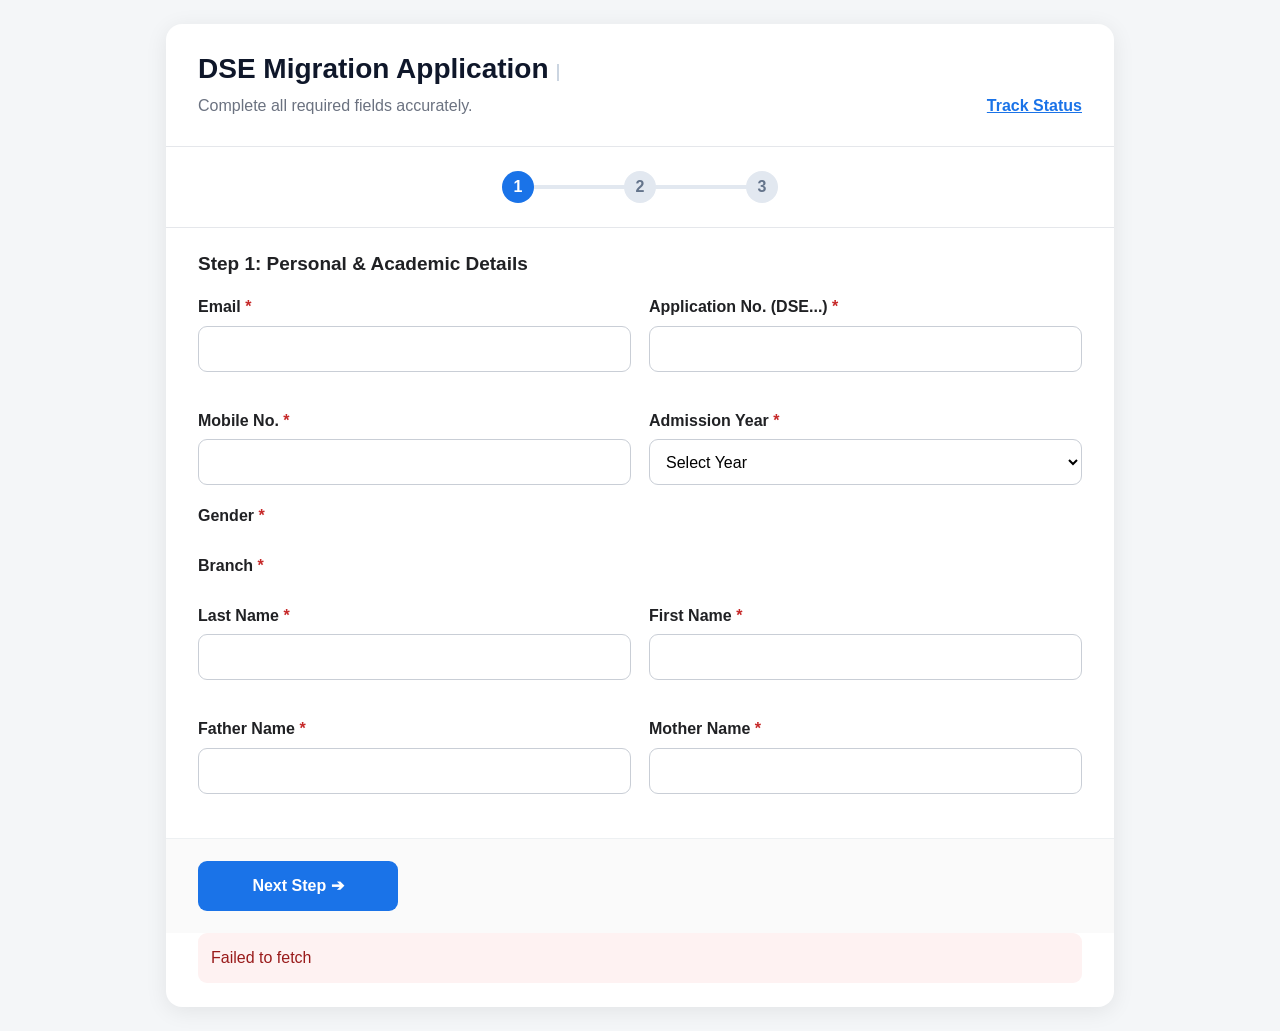
<file: index.html>
<!DOCTYPE html>
<html>
<head>
  <meta charset="UTF-8">
  <meta name="viewport" content="width=device-width, initial-scale=1.0">
  <title>DSE Migration Application</title>
  <link rel="stylesheet" href="style.css">
</head>
<body>
<div class="page">
  <div class="card">
    <div class="header">
      <h1 id="title">DSE Migration Application <span id="versionTag" style="font-size: 15px; color: #64748b; font-weight: 500; margin-left: 8px; border-left: 2px solid #cbd5e1; padding-left: 8px;"></span></h1>
      <p>Complete all required fields accurately. <a href="status.html" style="color:#1a73e8; font-weight:bold; float:right;">Track Status</a></p>
    </div>
    
    <div class="step-indicator">
      <div class="step-dot active" id="dot-1">1</div><div class="step-line"></div>
      <div class="step-dot" id="dot-2">2</div><div class="step-line"></div>
      <div class="step-dot" id="dot-3">3</div>
    </div>

    <form id="form" novalidate>
      <div class="form-step active" id="step-1">
        <section>
          <h2>Step 1: Personal & Academic Details</h2>
          <div class="grid">
            <div class="field"><label>Email <span>*</span></label><input name="email" type="email" required></div>
            <div class="field"><label>Application No. (DSE...) <span>*</span></label><input name="applicationNo" required></div>
            <div class="field"><label>Mobile No. <span>*</span></label><input name="mobile" inputmode="numeric" maxlength="10" required></div>
            <div class="field"><label>Admission Year <span>*</span></label><select name="admissionYear" id="admissionYear" required><option value="">Select Year</option></select></div>
          </div>
          <div class="field"><label>Gender <span>*</span></label><div class="options" id="genderOptions"></div><input class="otherInput hidden" id="genderOther" name="genderOther" placeholder="Enter gender" disabled></div>
          <div class="field"><label>Branch <span>*</span></label><div class="options" id="branchOptions"></div></div>
          <div class="grid">
            <div class="field"><label>Last Name <span>*</span></label><input name="lastName" required></div>
            <div class="field"><label>First Name <span>*</span></label><input name="firstName" required></div>
            <div class="field"><label>Father Name <span>*</span></label><input name="fatherName" required></div>
            <div class="field"><label>Mother Name <span>*</span></label><input name="motherName" required></div>
          </div>
        </section>
        <div class="actions step-actions"><button type="button" class="action-btn" onclick="nextStep(1)">Next Step ➔</button></div>
      </div>

      <div class="form-step hidden" id="step-2">
        <section>
          <h2>Step 2: Diploma College & Migration</h2>
          <div class="field"><label>Search and select Diploma College <span>*</span></label>
            <div class="picker"><input id="collegeSearch" autocomplete="off" placeholder="Type college code or name..."><div id="collegeResults" class="results"></div></div>
            <div id="collegeSelected" class="selected hidden"></div><input type="hidden" name="collegeCode" id="collegeCode"><input type="hidden" name="collegeName" id="collegeName">
            <button type="button" id="manualBtn" class="linkBtn">College not in list? Enter manually</button><input name="enteredCollegeName" id="enteredCollegeName" class="hidden" placeholder="Enter Diploma College Name" disabled>
          </div>
          <!-- Removed "Other" inputs for statuses -->
          <div class="field"><label>Diploma College Status <span>*</span></label><div class="options" id="collegeStatusOptions"></div></div>
          <div class="field"><label>Migration / NOC Status <span>*</span></label><div class="options" id="migrationOptions"></div></div>
          
          <div id="appliedBlock" class="conditional hidden">
            <h3>If Applied, provide details</h3>
            <div class="field"><label>Aaple Sarkar Username <span>*</span></label><div class="options" id="usernameModeOptions"></div><input name="aapleUsername" id="aapleUsername" class="hidden" disabled></div>
            <div class="field"><label>Password <span>*</span></label><input name="password" id="password" type="password" disabled></div>
          </div>
          <div id="districtBlock" class="field"><label>District <span>*</span></label><select name="district" id="district" required><option value="">Select District</option></select></div>
        </section>
        <div class="actions step-actions" style="display:flex; gap:15px;">
          <button type="button" class="cancel-btn" onclick="prevStep(2)">⬅ Previous</button>
          <button type="button" class="action-btn" onclick="nextStep(2)">Next Step ➔</button>
        </div>
      </div>

      <div class="form-step hidden" id="step-3">
        <section>
          <h2>Step 3: Documents & Submit</h2>
          <div class="field"><label>Upload Migration Document</label><input type="file" id="migrationFile" accept="application/pdf, image/jpeg, image/png"><small style="color: #6b7280; display:block; margin-top:5px;">Max size: 5MB (Optional)</small></div>
          <div class="field"><label>Remark</label><textarea name="remark" rows="5"></textarea></div>
        </section>
        <div class="actions step-actions" style="display:flex; gap:15px;">
          <button type="button" class="cancel-btn" onclick="prevStep(3)">⬅ Previous</button>
          <button type="submit" class="action-btn" id="submitBtn">Submit Application ✔</button>
        </div>
      </div>
      <div id="message" class="message hidden" style="margin: 0 32px 24px 32px;"></div>
    </form>
  </div>
</div>
<div id="loading" class="loading">Loading...</div>

<script src="api.js"></script>
<script>
let DATA = {};
const form = document.getElementById('form');
const loading = document.getElementById('loading');
const message = document.getElementById('message');

function showMessage(text, type) { message.textContent = text; message.className = 'message ' + type; message.classList.remove('hidden'); }

// Validation & Stepper logic
function validateStep(stepNum) {
  const stepDiv = document.getElementById(`step-${stepNum}`);
  if (stepNum === 2) {
    if (!document.getElementById('collegeCode').value && (!document.getElementById('enteredCollegeName').value || document.getElementById('enteredCollegeName').disabled)) {
      showMessage("Please select a College.", "error"); return false;
    } else message.classList.add('hidden');
  }
  let isValid = true;
  stepDiv.querySelectorAll('input:not(:disabled), select:not(:disabled), textarea:not(:disabled)').forEach(i => { if(i.required && !i.value) isValid = false; if(!i.checkValidity()) isValid = false; });
  const radioGroups = [...new Set([...stepDiv.querySelectorAll('input[type="radio"]:not(:disabled)')].map(r => r.name))];
  radioGroups.forEach(name => { if (!stepDiv.querySelector(`input[name="${name}"]:checked`)) isValid = false; });
  if (!isValid) { form.reportValidity(); return false; } return true;
}

function nextStep(s) { if(validateStep(s)){ document.getElementById(`step-${s}`).classList.add('hidden'); document.getElementById(`step-${s+1}`).classList.remove('hidden'); document.getElementById(`dot-${s+1}`).classList.add('active'); window.scrollTo(0,0); } }
function prevStep(s) { document.getElementById(`step-${s}`).classList.add('hidden'); document.getElementById(`step-${s-1}`).classList.remove('hidden'); document.getElementById(`dot-${s}`).classList.remove('active'); window.scrollTo(0,0); }

function makeOptions(id, name, items, otherId) {
  const box = document.getElementById(id); if(!box)return;
  box.innerHTML = items.map(x => `<label class="option"><input type="radio" name="${name}" value="${esc(x)}" required> <span>${esc(x)}</span></label>`).join('');
  if (otherId) { box.querySelectorAll('input').forEach(r => r.addEventListener('change', () => { const o = document.getElementById(otherId); if (r.value === 'Other') { o.classList.remove('hidden'); o.disabled=false; o.required=true; } else { o.classList.add('hidden'); o.disabled=true; o.required=false; o.value=''; } })); }
}

async function loadInit() {
  try {
    DATA = await callAPI('getInitialData');
    document.getElementById('title').innerHTML = `${DATA.title} <span style="font-size: 15px; color: #64748b; font-weight: 500; margin-left: 8px; border-left: 2px solid #cbd5e1; padding-left: 8px;">Version ${DATA.version}</span>`;
    document.getElementById('admissionYear').innerHTML += DATA.admissionYears.map(y => `<option value="${esc(y)}">${esc(y)}</option>`).join('');
    document.getElementById('district').innerHTML += DATA.districts.map(x => `<option value="${esc(x)}">${esc(x)}</option>`).join('');
    
    // College status & migration status options no longer pass an "otherId" to avoid creating a text input
    makeOptions('genderOptions', 'gender', ['Male', 'Female', 'Other'], 'genderOther');
    makeOptions('branchOptions', 'branch', DATA.branches);
    makeOptions('collegeStatusOptions', 'collegeStatus', ['Autonomous', 'MSBTE Affiliated', 'Other']);
    makeOptions('migrationOptions', 'migrationStatus', ['SUBMITTED', 'SUBMIT AFTER (FOR NOC) - AUTONOMOUS COLLEGES', 'APPLIED', 'Login Created', 'Other']);
    makeOptions('usernameModeOptions', 'usernameMode', ['SAME AS MOBILE NO', 'Other'], 'aapleUsername');
    
    document.getElementById('appliedBlock').querySelectorAll('input').forEach(i => i.disabled = true);
    document.querySelectorAll('input[name="migrationStatus"]').forEach(r => r.addEventListener('change', updateMigration));
    document.querySelectorAll('input[name="usernameMode"]').forEach(r => r.addEventListener('change', updateUsername));
    document.querySelector('input[name="mobile"]').addEventListener('input', updateUsername);
    
    loading.classList.add('hidden');
  } catch(e) {
    loading.classList.add('hidden'); showMessage(e.message, 'error');
  }
}

function updateMigration() {
  const v = document.querySelector('input[name="migrationStatus"]:checked')?.value || '';
  const ab = document.getElementById('appliedBlock'); const db = document.getElementById('districtBlock'); const ds = document.getElementById('district'); const pwd = document.getElementById('password');
  if (v === 'APPLIED' || v === 'Login Created') { ab.classList.remove('hidden'); ab.querySelectorAll('input').forEach(i => {if(i.id!=='aapleUsername')i.disabled=false;}); pwd.required=true; updateUsername(); } 
  else { ab.classList.add('hidden'); ab.querySelectorAll('input').forEach(i => {i.disabled=true; i.type==='radio'?i.checked=false:i.value='';}); pwd.required=false; }
  if (v === 'SUBMIT AFTER (FOR NOC) - AUTONOMOUS COLLEGES') { db.classList.add('hidden'); ds.disabled=true; ds.required=false; ds.value=''; } 
  else { db.classList.remove('hidden'); ds.disabled=false; ds.required=true; }
}

function updateUsername() {
  const m = document.querySelector('input[name="usernameMode"]:checked')?.value || ''; const inp = document.getElementById('aapleUsername');
  if (m === 'Other') { inp.classList.remove('hidden'); inp.disabled=false; inp.required=true; } 
  else { inp.classList.add('hidden'); inp.disabled=true; inp.required=false; inp.value = m==='SAME AS MOBILE NO' ? document.querySelector('input[name="mobile"]').value.trim() : ''; }
}

// Search College setup
const cs = document.getElementById('collegeSearch'); const cr = document.getElementById('collegeResults');
function renderResults(q) {
  const query = q.trim().toLowerCase(); if (!query) { cr.style.display='none'; return; }
  const found = DATA.colleges.filter(c => (c[0]+' '+c[1]).toLowerCase().includes(query)).slice(0,50);
  cr.innerHTML = found.length ? found.map(c => `<div class="result" data-code="${esc(c[0])}" data-name="${esc(c[1])}"><strong>${esc(c[0])}</strong> - ${esc(c[1])}</div>`).join('') : '<div class="result">No matching college.</div>';
  cr.style.display='block'; cr.querySelectorAll('.result[data-code]').forEach(el => el.addEventListener('click', () => selectCollege(el.dataset.code, el.dataset.name)));
}
function selectCollege(code, name) {
  document.getElementById('collegeCode').value=code; document.getElementById('collegeName').value=name;
  const mInp = document.getElementById('enteredCollegeName'); mInp.value=''; mInp.classList.add('hidden'); mInp.disabled=true; mInp.required=false;
  document.getElementById('collegeSelected').textContent = code+' - '+name; document.getElementById('collegeSelected').classList.remove('hidden');
  cs.value=''; cr.style.display='none';
}
if(cs){ cs.addEventListener('input', ()=>renderResults(cs.value)); cs.addEventListener('focus', ()=>renderResults(cs.value)); }
document.addEventListener('click', e => { if (!e.target.closest('.picker') && cr) cr.style.display='none'; });
document.getElementById('manualBtn')?.addEventListener('click', () => {
  document.getElementById('collegeCode').value=''; document.getElementById('collegeName').value=''; document.getElementById('collegeSelected').classList.add('hidden');
  const mInp = document.getElementById('enteredCollegeName'); mInp.classList.remove('hidden'); mInp.disabled=false; mInp.required=true; mInp.focus();
});

function getFileBase64(fileInputId) {
  return new Promise((resolve, reject) => {
    const fileInput = document.getElementById(fileInputId);
    if (!fileInput || !fileInput.files || fileInput.files.length === 0) return resolve(null);
    const file = fileInput.files[0];
    if (file.size > 5 * 1024 * 1024) return reject(new Error("File size must be under 5MB"));
    const reader = new FileReader();
    reader.onload = e => resolve({ name: file.name, mimeType: file.type, data: e.target.result });
    reader.onerror = e => reject(e);
    reader.readAsDataURL(file);
  });
}

form.addEventListener('submit', async e => {
  e.preventDefault();
  if(!validateStep(3)) return;
  message.classList.add('hidden'); loading.classList.remove('hidden');
  
  const fd = new FormData(form), data = {}; fd.forEach((v, k) => data[k] = String(v).trim());
  if (document.querySelector('input[name="migrationStatus"]:checked')?.value === 'SUBMIT AFTER (FOR NOC) - AUTONOMOUS COLLEGES') data.district = '';
  if (data.usernameMode === 'SAME AS MOBILE NO') data.aapleUsername = data.mobile;
  
  try {
    const fileObj = await getFileBase64('migrationFile');
    const res = await callAPI('submitApplication', { form: data, fileObj: fileObj });
    loading.classList.add('hidden');
    showMessage(res.message + ' Application No: ' + res.applicationNo, 'success');
    form.reset(); document.getElementById('collegeSelected').classList.add('hidden'); document.getElementById('appliedBlock').classList.add('hidden'); document.getElementById('districtBlock').classList.remove('hidden');
    document.getElementById('step-3').classList.add('hidden'); document.getElementById('step-1').classList.remove('hidden'); document.getElementById('dot-3').classList.remove('active'); document.getElementById('dot-2').classList.remove('active');
  } catch (error) { loading.classList.add('hidden'); showMessage(error.message, 'error'); }
});

loadInit();
</script>
</body>
</html>
</file>
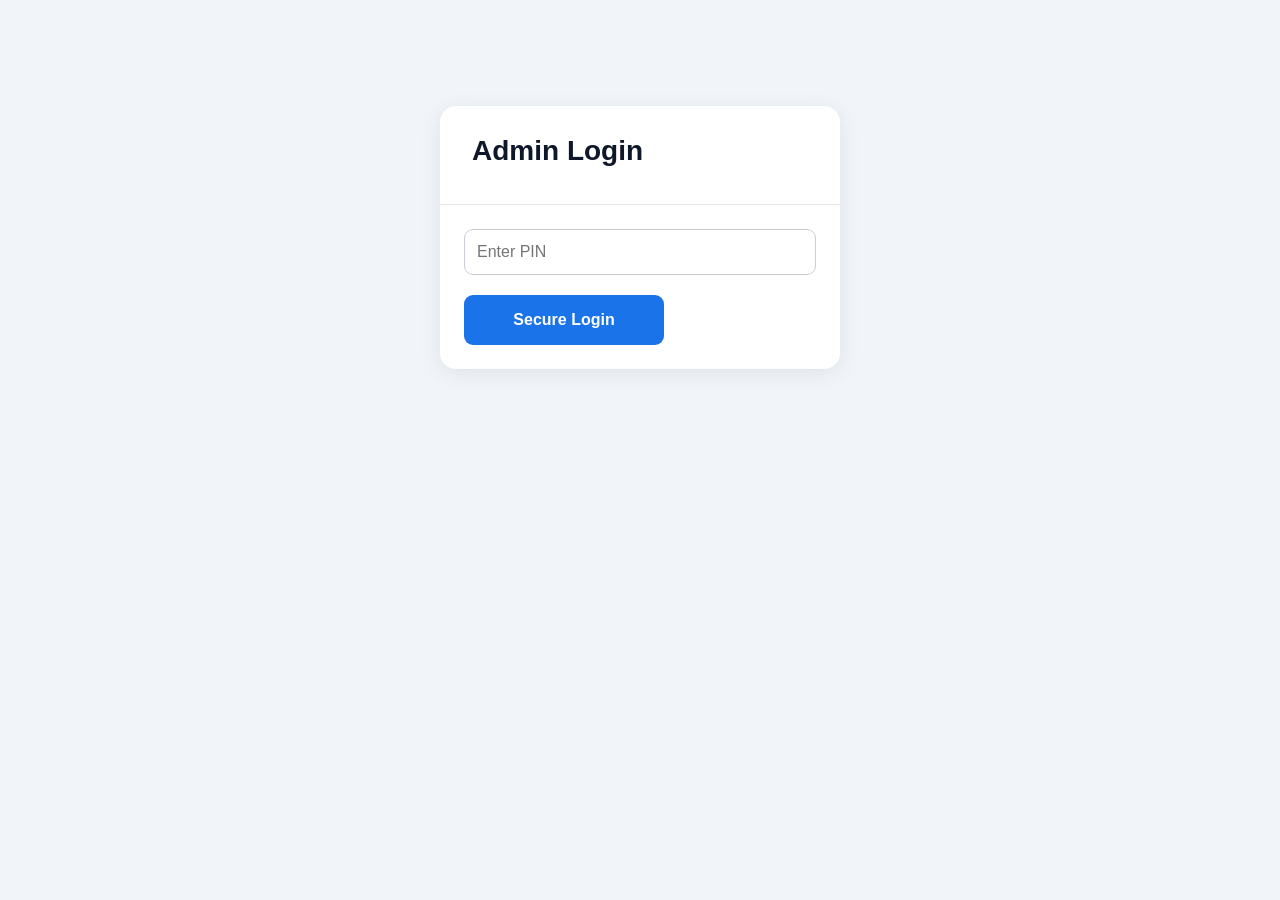
<file: admin.html>
<html>
<head>
  <meta charset="UTF-8">
  <meta name="viewport" content="width=device-width, initial-scale=1.0">
  <title>Admin Dashboard</title>
  <link rel="stylesheet" href="style.css">
  <style>
    .page { max-width: 1600px !important; padding: 16px 24px; background: #f1f5f9; min-height: 100vh; }
    .dashboard-card { box-shadow: 0 4px 6px -1px rgba(0, 0, 0, 0.05), 0 2px 4px -1px rgba(0, 0, 0, 0.03); border: none; }
    
    .analytics-grid { display: grid; grid-template-columns: repeat(8, 1fr); gap: 12px; margin-bottom: 16px; }
    @media (max-width: 1300px) { .analytics-grid { grid-template-columns: repeat(4, 1fr); } }
    @media (max-width: 800px) { .analytics-grid { grid-template-columns: repeat(2, 1fr); } }
    
    .stat-card { background: #fff; border: 1px solid #e2e8f0; border-radius: 10px; padding: 12px 14px; box-shadow: 0 1px 2px rgba(0, 0, 0, 0.02); transition: transform 0.2s, box-shadow 0.2s;}
    .stat-card:hover { transform: translateY(-2px); box-shadow: 0 4px 6px rgba(0, 0, 0, 0.04); }
    .stat-card h3 { margin: 0 0 6px; font-size: 10.5px; color: #64748b; text-transform: uppercase; font-weight: 700; letter-spacing: 0.5px; white-space: nowrap; overflow: hidden; text-overflow: ellipsis; }
    .stat-card .val { font-size: 24px; font-weight: 800; color: #0f172a; line-height: 1; }
    
    .controls-wrapper { display: flex; flex-direction: column; gap: 12px; margin-bottom: 16px; width: 100%; box-sizing: border-box; }
    .toolbar { display: flex; flex-wrap: wrap; gap: 12px; align-items: flex-end; background: #fff; padding: 16px; border-radius: 12px; border: 1px solid #e2e8f0; box-shadow: 0 1px 2px rgba(0, 0, 0, 0.02); width: 100%; box-sizing: border-box; }
    
    .toolbar-item { display: flex; flex-direction: column; gap: 6px; flex: 1 1 150px; min-width: 0; box-sizing: border-box; }
    .toolbar-item.btn-container { flex: 0 0 auto; min-width: auto; justify-content: flex-end; }
    
    .toolbar-item label { font-size: 10.5px; font-weight: 700; color: #64748b; text-transform: uppercase; margin: 0; letter-spacing: 0.3px; }
    .toolbar-input { width: 100%; padding: 8px 12px; border: 1px solid #cbd5e1; border-radius: 8px; font-size: 13px; color: #1e293b; background: #f8fafc; transition: all 0.2s; min-height: 36px; box-sizing: border-box; }
    .toolbar-input:focus { outline: none; border-color: #3b82f6; background: #fff; box-shadow: 0 0 0 3px rgba(59, 130, 246, 0.1); }
    
    .date-group { display: flex; flex-direction: row; gap: 8px; align-items: center; width: 100%; box-sizing: border-box; }
    .date-group input { flex: 1 1 0; min-width: 0; }
    
    .bulk-bar { background: #f0f9ff; border: 1px solid #bae6fd; padding: 12px 16px; border-radius: 12px; display: flex; gap: 12px; align-items: center; flex-wrap: wrap; }
    .bulk-bar select, .bulk-bar input { padding: 6px 10px; border: 1px solid #93c5fd; border-radius: 6px; font-size: 13px; min-height: 34px; background: #fff; }
    .row-chk { width: 16px; height: 16px; cursor: pointer; accent-color: #2563eb; margin: 0; }
    
    .table-wrap { overflow-x: auto; max-height: 65vh; border-top: 1px solid #e2e8f0; border-radius: 0 0 12px 12px; }
    table { width: 100%; border-collapse: separate; border-spacing: 0; text-align: left; min-width: 1150px; } 
    th, td { padding: 10px 12px; border-bottom: 1px solid #f1f5f9; vertical-align: middle; color: #334155; }
    th { background: #f8fafc; position: sticky; top: 0; cursor: pointer; user-select: none; font-weight: 700; color: #64748b; z-index: 10; border-bottom: 1px solid #e2e8f0; font-size: 11px; text-transform: uppercase; letter-spacing: 0.5px; }
    th:hover { background: #f1f5f9; color: #0f172a; }
    tr:hover td { background: #f8fafc; }
    
    .status-badge { display: inline-block; padding: 4px 10px; border-radius: 999px; font-size: 10.5px; font-weight: 700; text-align: center; line-height: 1.3; max-width: 130px; word-wrap: break-word; white-space: normal; letter-spacing: 0.3px; }
    
    .action-btn-group { display: flex; gap: 6px; align-items: center; justify-content: center; flex-wrap: wrap; }
    .mini-btn { padding: 4px 10px; border-radius: 6px; font-size: 11px; font-weight: 700; cursor: pointer; border: none; transition: background 0.2s; }
    .btn-edit { background: #e0f2fe; color: #0369a1; }
    .btn-edit:hover { background: #bae6fd; }
    .btn-full { background: #fef3c7; color: #b45309; }
    .btn-full:hover { background: #fde68a; }
    
    .copy-icon-wrapper { cursor: pointer; color: #94a3b8; padding: 4px; border-radius: 4px; transition: all 0.2s; display: inline-flex; align-items: center; }
    .copy-icon-wrapper:hover { color: #2563eb; background: #eff6ff; }
    .fe-section { grid-column: 1 / -1; margin-top: 12px; font-weight: 800; color: #0f172a; border-bottom: 2px solid #e2e8f0; padding-bottom: 6px; font-size: 14px; text-transform: uppercase; letter-spacing: 0.5px; }
    
    .table-wrap::-webkit-scrollbar { width: 8px; height: 8px; }
    .table-wrap::-webkit-scrollbar-track { background: #f1f5f9; }
    .table-wrap::-webkit-scrollbar-thumb { background: #cbd5e1; border-radius: 4px; }
    .table-wrap::-webkit-scrollbar-thumb:hover { background: #94a3b8; }
  </style>
</head>
<body>
<div class="page" id="mainContainer">
  <div id="adminLoginBox" class="card login-card" style="max-width:400px; margin:10vh auto;">
    <div class="header"><h2>Admin Login</h2></div>
    <div style="padding:24px;">
      <div class="field"><input type="password" id="adminPin" placeholder="Enter PIN"></div>
      <button class="action-btn" onclick="loginAdmin()">Secure Login</button>
    </div>
  </div>

  <div id="adminDashboardBox" class="card dashboard-card hidden">
    <div class="header" style="padding: 24px 24px 16px 24px; border-bottom: none; background: #fff; border-radius: 12px 12px 0 0;">
      <div style="display: flex; justify-content: space-between; align-items: center; margin-bottom: 20px; flex-wrap: wrap; gap: 15px;">
        <h2 style="margin: 0; font-size: 24px; color: #0f172a; font-weight: 800;">Admin Dashboard</h2>
        <div style="display: flex; gap: 8px;">
          <button class="action-btn" style="width:auto; padding:8px 16px; min-height:0; background:#3b82f6; font-size:13px; border-radius:8px;" onclick="fetchAdminData()">Refresh Data</button>
          <button class="action-btn" style="width:auto; padding:8px 16px; min-height:0; background:#64748b; font-size:13px; border-radius:8px;" onclick="document.getElementById('auditModal').classList.remove('hidden')">View Audit Log</button>
          <button class="action-btn" style="width:auto; padding:8px 16px; min-height:0; background:#10b981; font-size:13px; border-radius:8px;" onclick="exportToCSV()">Export to CSV</button>
        </div>
      </div>
      
      <div class="analytics-grid" id="analyticsGrid">
        <div class="stat-card"><h3>Total</h3><div class="val" id="statTotal">0</div></div>
        <div class="stat-card"><h3>Submitted</h3><div class="val" id="statSubmitted" style="color: #3b82f6;">0</div></div>
        <div class="stat-card"><h3>Applied</h3><div class="val" id="statApplied" style="color: #059669;">0</div></div>
        <div class="stat-card"><h3>Login Created</h3><div class="val" id="statLoginCreated" style="color: #7c3aed;">0</div></div>
        <div class="stat-card"><h3>Approved</h3><div class="val" id="statApproved" style="color: #16a34a;">0</div></div>
        <div class="stat-card"><h3>Pending NOC</h3><div class="val" id="statPendingNoc" style="color: #d97706;">0</div></div>
        <div class="stat-card"><h3>Rejected</h3><div class="val" id="statRejected" style="color: #dc2626;">0</div></div>
        <div class="stat-card"><h3>Other</h3><div class="val" id="statOther" style="color: #475569;">0</div></div>
      </div>
      
      <div class="controls-wrapper">
        <div class="toolbar">
          <div class="toolbar-item" style="flex: 2;"><label>Search Applicant</label><input type="text" id="adminSearch" class="toolbar-input" placeholder="Name or App No..." onkeyup="applyAdminFilters()"></div>
          <div class="toolbar-item" style="flex: 2.5;"><label>Date Range</label>
            <div class="date-group">
              <input type="date" id="startDate" class="toolbar-input" onchange="applyAdminFilters()">
              <span style="color:#94a3b8; font-weight:bold;">-</span>
              <input type="date" id="endDate" class="toolbar-input" onchange="applyAdminFilters()">
            </div>
          </div>
          <div class="toolbar-item"><label>Status Filter</label>
            <select id="statusFilter" class="toolbar-input" onchange="applyAdminFilters()"><option value="All">All Statuses</option><option value="SUBMITTED">SUBMITTED</option><option value="SUBMIT AFTER (FOR NOC) - AUTONOMOUS COLLEGES">AUTONOMOUS NOC</option><option value="APPLIED">APPLIED</option><option value="Login Created">Login Created</option><option value="Approved">Approved</option><option value="Rejected">Rejected</option><option value="Other">Other</option></select>
          </div>
          <div class="toolbar-item"><label>Branch Filter</label>
            <select id="branchFilter" class="toolbar-input" onchange="applyAdminFilters()"><option value="All">All Branches</option><option value="AUTOMOBILE">Automobile</option><option value="CIVIL">Civil</option><option value="COMPUTER">Computer</option><option value="CSE (AIML)">CSE (AIML)</option><option value="CSE (DS)">CSE (DS)</option><option value="IT">IT</option><option value="MECHANICAL">Mechanical</option></select>
          </div>
          <div class="toolbar-item btn-container"><button class="action-btn" style="background:#e2e8f0; color:#475569; padding:8px 14px; min-height:36px; font-size:13px; box-shadow:none; border-radius:8px; font-weight: 700; width: 100%;" onclick="clearSearchAndDate()">Clear</button></div>
        </div>

        <div id="bulkActionBar" class="bulk-bar hidden">
          <strong id="bulkCount" style="color:#0369a1; font-size:14px; margin-right: 8px;">0 selected</strong>
          <select id="bulkStatus"><option value="">-- Change Status --</option><option value="SUBMITTED">SUBMITTED</option><option value="SUBMIT AFTER (FOR NOC) - AUTONOMOUS COLLEGES">AUTONOMOUS NOC</option><option value="APPLIED">APPLIED</option><option value="Login Created">Login Created</option><option value="Approved">Approved</option><option value="Rejected">Rejected</option></select>
          <input type="date" id="bulkPayDate">
          <label style="display:flex; align-items:center; gap:6px; font-size:13px; font-weight:600; color: #334155; margin-left: 8px;"><input type="checkbox" id="bulkNotifyChk" checked style="width:16px; height:16px;"> Email Notify</label>
          <button class="action-btn" style="width:auto; padding:6px 16px; min-height:34px; font-size:13px; border-radius:6px; margin-left: auto;" onclick="executeBulkUpdate()">Apply to Selected</button>
        </div>
      </div>
    </div>
    
    <div class="table-wrap">
      <table>
        <thead>
          <tr>
            <th style="width: 30px; text-align: center;"><input type="checkbox" id="selectAllChk" class="row-chk" onclick="toggleSelectAll()"></th>
            <th style="width: 40px; text-align: center;">Sr</th>
            <th style="width: 100px;" onclick="sortAdminTable(2)">App No ⇕</th>
            <th style="width: 90px; text-align: center;" onclick="sortAdminTable(7)">Branch ⇕</th>
            <th style="width: 150px;" onclick="sortAdminTable(9)">Applicant Name ⇕</th>
            <th style="width: 120px;">Username</th>
            <th style="width: 120px;">Password</th>
            <th style="width: 60px;" onclick="sortAdminTable(19)">Dist ⇕</th>
            <th style="width: 110px; text-align: center;" onclick="sortAdminTable(16)">Status ⇕</th>
            <th style="width: 80px;">Pay Date</th>
            <th style="min-width: 160px;">Update Note</th>
            <th style="width: 50px; text-align: center;">Doc</th>
            <th style="width: 110px; text-align: center;">Actions</th>
          </tr>
        </thead>
        <tbody id="adminTableBody"></tbody>
      </table>
    </div>
  </div>
</div>

<!-- Status Edit Modal -->
<div id="editModal" class="modal-overlay hidden">
  <div class="modal-content">
    <h3 style="font-size: 18px; margin-bottom: 12px; font-weight:800; color:#0f172a;">Status Edit</h3>
    <input type="hidden" id="editRowIdx">
    <div class="field" style="margin-bottom:12px;"><label>Status</label><select id="editStatus"><option value="SUBMITTED">SUBMITTED</option><option value="SUBMIT AFTER (FOR NOC) - AUTONOMOUS COLLEGES">AUTONOMOUS NOC</option><option value="APPLIED">APPLIED</option><option value="Login Created">Login Created</option><option value="Approved">Approved</option><option value="Rejected">Rejected</option><option value="Other">Other</option></select></div>
    <div class="field" style="margin-bottom:12px;"><label>Payment Date</label><input type="date" id="editPayDate"></div>
    <div class="field" style="margin-bottom:12px;"><label>Migration Update Note</label><textarea id="editMigUpdate" rows="3"></textarea></div>
    <div class="field" style="margin-bottom:12px;"><label>Upload New Document</label><input type="file" id="editMigrationFile"><div id="currentDocLink" style="font-size:12px; margin-top:4px;"></div></div>
    <label style="display:flex; align-items:center; gap:8px; font-size:13px; font-weight:600; background:#f8fafc; padding:10px; border-radius:6px; border:1px solid #e2e8f0;"><input type="checkbox" id="notifyStudentChk" checked style="width:16px; height:16px;"> Send status update email</label>
    <div class="modal-actions"><button class="cancel-btn" onclick="document.getElementById('editModal').classList.add('hidden')">Cancel</button><button class="action-btn" onclick="saveAdminEdit()">Save Changes</button></div>
  </div>
</div>

<!-- Full Data Edit Modal -->
<div id="fullEditModal" class="modal-overlay hidden">
  <div class="modal-content" style="max-width: 850px; width: 95%;">
    <h3 style="font-size: 20px; margin-bottom: 15px; border-bottom: 1px solid #e2e8f0; padding-bottom: 10px; font-weight:800; color:#0f172a;">Full Record Edit</h3>
    <input type="hidden" id="fullEditRowIdx">
    <div class="grid" style="gap: 12px; margin-bottom: 15px;">
      <div class="fe-section">Personal Details</div>
      <div class="field" style="margin-bottom:0;"><label>First Name</label><input type="text" id="fe_first"></div>
      <div class="field" style="margin-bottom:0;"><label>Last Name</label><input type="text" id="fe_last"></div>
      <div class="field" style="margin-bottom:0;"><label>Father</label><input type="text" id="fe_father"></div>
      <div class="field" style="margin-bottom:0;"><label>Mother</label><input type="text" id="fe_mother"></div>
      <div class="field" style="margin-bottom:0;"><label>Email</label><input type="email" id="fe_email"></div>
      <div class="field" style="margin-bottom:0;"><label>Mobile No</label><input type="text" id="fe_mobile"></div>
      <div class="field" style="margin-bottom:0;"><label>Gender</label><input type="text" id="fe_gender"></div>
      <div class="field" style="margin-bottom:0;"><label>Gender Other</label><input type="text" id="fe_genderOther"></div>

      <div class="fe-section">Academic Details</div>
      <div class="field" style="margin-bottom:0;"><label>App No</label><input type="text" id="fe_appNo"></div>
      <div class="field" style="margin-bottom:0;"><label>Branch</label><input type="text" id="fe_branch"></div>
      <div class="field" style="margin-bottom:0;"><label>Admission Year</label><input type="text" id="fe_year"></div>
      <div class="field" style="margin-bottom:0;"><label>College Code</label><input type="text" id="fe_colCode"></div>
      <div class="field" style="margin-bottom:0;"><label>College Name</label><input type="text" id="fe_colName"></div>
      <div class="field" style="margin-bottom:0;"><label>Entered Name (Manual)</label><input type="text" id="fe_colEntered"></div>
      <!-- Reduced Fields to match correct layout -->
      <div class="field" style="margin-bottom:0;"><label>College Status</label><input type="text" id="fe_colStatus"></div>
      
      <div class="fe-section">Migration & Auth</div>
      <div class="field" style="margin-bottom:0;"><label>Migration Status</label><input type="text" id="fe_migStatus"></div>
      <div class="field" style="margin-bottom:0;"><label>Username</label><input type="text" id="fe_user"></div>
      <div class="field" style="margin-bottom:0;"><label>Password</label><input type="text" id="fe_pass"></div>
      <div class="field" style="margin-bottom:0;"><label>District</label><input type="text" id="fe_district"></div>
      <div class="field" style="margin-bottom:0;"><label>Payment Date</label><input type="text" id="fe_payDate"></div>
      
      <div class="fe-section">Notes & Files</div>
      <div class="field" style="margin-bottom:0;"><label>Student Remark</label><textarea id="fe_remark" rows="2"></textarea></div>
      <div class="field" style="margin-bottom:0;"><label>Admin Note</label><textarea id="fe_migUpdate" rows="2"></textarea></div>
      <div class="field" style="margin-bottom:0;"><label>Document URL</label><input type="text" id="fe_docUrl"></div>
    </div>
    <div class="modal-actions"><button class="cancel-btn" onclick="document.getElementById('fullEditModal').classList.add('hidden')">Cancel</button><button class="action-btn" onclick="saveFullAdminEdit()">Update All Fields</button></div>
  </div>
</div>

<div id="auditModal" class="modal-overlay hidden">
  <div class="modal-content" style="max-width: 850px; width: 95%;">
    <h3 style="margin-bottom: 15px; font-weight:800; color:#0f172a;">System Audit Log</h3>
    <div class="audit-container">
      <div class="audit-row audit-header"><div>Timestamp</div><div>Action</div><div>Application No</div><div>Details</div></div>
      <div id="auditLogBody">Loading...</div>
    </div>
    <div class="modal-actions" style="justify-content: flex-end;"><button class="cancel-btn" style="max-width: 120px;" onclick="document.getElementById('auditModal').classList.add('hidden')">Close</button></div>
  </div>
</div>

<div id="loading" class="loading hidden">Loading...</div>

<script src="api.js"></script>
<script>
let adminDataCache = []; let filteredDataCache = []; let selectedRows = new Set(); let sortAsc = true; let loginAttempts = 0;
const loading = document.getElementById('loading');
function setLoading(v) { loading.classList.toggle('hidden', !v); }
function copyToClipboard(text, el) { navigator.clipboard.writeText(text).then(() => { const o = el.innerHTML; el.innerHTML = '<span style="color:#10b981; font-weight:bold;">✓</span>'; setTimeout(() => el.innerHTML = o, 1500); }).catch(e=>console.log(e)); }

async function loginAdmin() {
  const pin = document.getElementById('adminPin').value; setLoading(true);
  try {
    const isValid = await callAPI('verifyAdmin', { pin });
    if (isValid) {
      document.getElementById('adminLoginBox').classList.add('hidden'); document.getElementById('adminDashboardBox').classList.remove('hidden');
      fetchAdminData();
    } else {
      setLoading(false); loginAttempts++;
      if (loginAttempts >= 3) document.getElementById('mainContainer').innerHTML = `<div class="card error-container" style="text-align:center; padding:40px; margin-top:10vh;"><div style="font-size:60px; font-weight:900; color:#cbd5e1;">LOCKED</div><div style="font-size:24px; color:#1e293b; font-weight:800;">Security Lockout</div><div style="color:#64748b;">Too many failed attempts.</div></div>`;
      else alert(`Invalid PIN. Attempts remaining: ${3 - loginAttempts}`);
    }
  } catch(e) { setLoading(false); alert(e.message); }
}

async function fetchAdminData() {
  setLoading(true);
  try {
    adminDataCache = await callAPI('getAdminData', { pin: document.getElementById('adminPin').value });
    const logs = await callAPI('getAuditLogs', { pin: document.getElementById('adminPin').value });
    
    let html = "";
    for (let i = 1; i < logs.length; i++) {
      html += `<div class="audit-row"><div>${new Date(logs[i][0]).toLocaleString()}</div><div><span style="background:#e2e8f0; padding:3px 8px; border-radius:4px; font-size:11px; font-weight:bold; color:#334155;">${esc(logs[i][1])}</span></div><div><strong>${esc(logs[i][2])}</strong></div><div style="color:#475569;">${esc(logs[i][3])}</div></div>`;
    }
    document.getElementById('auditLogBody').innerHTML = html;

    applyAdminFilters(); setLoading(false);
  } catch(e) { setLoading(false); alert(e.message); }
}

function clearSearchAndDate() {
  ['adminSearch','startDate','endDate'].forEach(id => document.getElementById(id).value = '');
  ['statusFilter','branchFilter'].forEach(id => document.getElementById(id).value = 'All');
  applyAdminFilters();
}

const copySvg = `<svg width="14" height="14" viewBox="0 0 24 24" fill="none" stroke="currentColor" stroke-width="2" stroke-linecap="round" stroke-linejoin="round"><rect x="9" y="9" width="13" height="13" rx="2" ry="2"></rect><path d="M5 15H4a2 2 0 0 1-2-2V4a2 2 0 0 1 2-2h9a2 2 0 0 1 2 2v1"></path></svg>`;

const statusColors = {
  'SUBMITTED': 'background-color: #dbeafe; color: #1e40af;', 
  'SUBMIT AFTER (FOR NOC) - AUTONOMOUS COLLEGES': 'background-color: #fef3c7; color: #b45309;', 
  'APPLIED': 'background-color: #d1fae5; color: #047857;', 
  'LOGIN CREATED': 'background-color: #ede9fe; color: #5b21b6;', 
  'APPROVED': 'background-color: #bbf7d0; color: #166534;', 
  'REJECTED': 'background-color: #fee2e2; color: #991b1b;'
};

function applyAdminFilters() {
  const tbody = document.getElementById('adminTableBody'); tbody.innerHTML = '';
  const sFilt = document.getElementById('statusFilter').value; const bFilt = document.getElementById('branchFilter').value;
  const q = (document.getElementById('adminSearch')?.value || '').toLowerCase();
  const sDate = document.getElementById('startDate')?.value; const eDate = document.getElementById('endDate')?.value;
  
  filteredDataCache = []; selectedRows.clear(); document.getElementById('selectAllChk').checked = false; document.getElementById('bulkActionBar').classList.add('hidden');
  
  let sr = 1; 
  let stats = { t:0, sub:0, noc:0, apld:0, lc:0, ap:0, rej:0, oth:0 };
  
  for (let i = 1; i < adminDataCache.length; i++) {
    const row = adminDataCache[i]; const ts = row[0]||''; const br = row[7]||''; const st = row[16]||''; // Adjusted for removed cols
    const first = row[9]||''; const last = row[8]||''; let usr = row[17]||'-'; const psw = row[18]||'-'; // Adjusted
    
    if (sFilt !== 'All' && st !== sFilt) continue;
    if (bFilt !== 'All' && br !== bFilt) continue;
    if (q && !(first+" "+last+" "+(row[2]||'')).toLowerCase().includes(q)) continue;
    if (sDate || eDate) { const rd = new Date(ts); if(!isNaN(rd.getTime())){ if(sDate && rd < new Date(sDate).setHours(0,0,0,0)) continue; if(eDate && rd > new Date(eDate).setHours(23,59,59,999)) continue; } }

    if (usr.trim().toUpperCase() === 'SAME AS MOBILE NO') usr = row[3]||'';
    
    filteredDataCache.push(row); 
    stats.t++; 
    
    const checkStatus = st.toUpperCase();
    if(checkStatus === 'APPROVED') stats.ap++; 
    else if(checkStatus === 'APPLIED') stats.apld++; 
    else if(checkStatus.includes('NOC')) stats.noc++;
    else if(checkStatus === 'SUBMITTED') stats.sub++;
    else if(checkStatus === 'LOGIN CREATED') stats.lc++;
    else if(checkStatus === 'REJECTED') stats.rej++;
    else stats.oth++;
    
    const rId = i+1; 
    const uHtml = usr!=='-' ? `<div style="display:flex; justify-content:space-between; align-items:center;"><span>${esc(usr)}</span> <span class="copy-icon-wrapper" onclick="copyToClipboard('${esc(usr)}', this)">${copySvg}</span></div>` : '-';
    const pHtml = psw!=='-' ? `<div style="display:flex; justify-content:space-between; align-items:center;"><span>${esc(psw)}</span> <span class="copy-icon-wrapper" onclick="copyToClipboard('${esc(psw)}', this)">${copySvg}</span></div>` : '-';
    // Adjusted indexes for removed cols
    const docUrl = row[23]||'';
    const docHtml = docUrl ? `<a href="${esc(docUrl)}" target="_blank" style="color:#2563eb; font-weight:700; text-decoration:none;">View</a>` : '<span style="color:#94a3b8; font-size:11px;">N/A</span>';
    
    const bColor = {"AUTOMOBILE":"#fecaca","CIVIL":"#fed7aa","COMPUTER":"#bfdbfe","CSE (AIML)":"#c7d2fe","CSE (DS)":"#ddd6fe","IT":"#a7f3d0","MECHANICAL":"#fef08a"}[br.toUpperCase()] || "#e2e8f0";
    
    const sStyle = statusColors[st.toUpperCase()] || 'background-color: #f1f5f9; color: #475569; border: 1px solid #cbd5e1;';
    const displayStatus = st === 'SUBMIT AFTER (FOR NOC) - AUTONOMOUS COLLEGES' ? 'AUTONOMOUS NOC' : st;

    const tr = document.createElement('tr');
    tr.innerHTML = `
      <td style="text-align:center;"><input type="checkbox" class="row-chk" value="${rId}" onchange="handleRowCheck(this)"></td>
      <td style="text-align:center;"><strong>${sr++}</strong></td>
      <td style="font-family:monospace; font-size:12.5px; color:#475569;">${esc(row[2])}</td>
      <td style="text-align:center;"><span style="background:${bColor}; color:#0f172a; padding:3px 6px; border-radius:4px; font-weight:700; font-size:10.5px;">${esc(br)}</span></td>
      <td style="font-weight:700; color:#0f172a; font-size:13px;">${esc(first)} ${esc(last)}</td>
      <td style="font-size:13px; font-family:monospace;">${uHtml}</td><td style="font-size:13px; font-family:monospace;">${pHtml}</td>
      <td style="font-size:12px; color:#64748b;">${esc(row[19]||'-')}</td>
      <td style="text-align:center;"><span class="status-badge" style="${sStyle}" title="${esc(st)}">${esc(displayStatus)}</span></td>
      <td style="font-size:12px; color:#64748b;">${esc(row[21]||'-')}</td>
      <td style="font-size:12px; line-height:1.4; color:#334155; white-space:normal; min-width:140px; word-wrap:break-word;">${esc(row[22]||'-')}</td>
      <td style="text-align:center;">${docHtml}</td>
      <td style="text-align:center;">
        <div class="action-btn-group">
          <button class="mini-btn btn-edit" title="Edit Status" onclick="openModal(${rId}, '${esc(st)}', '${esc(row[21]||'')}', '${esc(row[22]||'').replace(/'/g, "\\'")}', '${esc(docUrl)}')">Status</button>
          <button class="mini-btn btn-full" title="Edit Full Data" onclick="openFullEditModal(${i})">Full</button>
        </div>
      </td>
    `; tbody.appendChild(tr);
  }
  
  document.getElementById('statTotal').innerText = stats.t; 
  document.getElementById('statSubmitted').innerText = stats.sub; 
  document.getElementById('statApplied').innerText = stats.apld; 
  document.getElementById('statLoginCreated').innerText = stats.lc; 
  document.getElementById('statApproved').innerText = stats.ap; 
  document.getElementById('statPendingNoc').innerText = stats.noc;
  document.getElementById('statRejected').innerText = stats.rej; 
  document.getElementById('statOther').innerText = stats.oth; 
}

function toggleSelectAll() { const m = document.getElementById('selectAllChk').checked; document.querySelectorAll('.row-chk').forEach(c => { c.checked=m; m?selectedRows.add(c.value):selectedRows.clear(); }); updateBulkBar(); }
function handleRowCheck(c) { c.checked ? selectedRows.add(c.value) : selectedRows.delete(c.value); document.getElementById('selectAllChk').checked = (selectedRows.size === document.querySelectorAll('.row-chk').length); updateBulkBar(); }
function updateBulkBar() { document.getElementById('bulkCount').innerText = `${selectedRows.size} selected`; document.getElementById('bulkActionBar').classList.toggle('hidden', selectedRows.size===0); }

async function executeBulkUpdate() {
  const status = document.getElementById('bulkStatus').value; const payDate = document.getElementById('bulkPayDate').value; const notify = document.getElementById('bulkNotifyChk').checked;
  if (!status && !payDate) return alert("Select status or date."); if (!confirm(`Update ${selectedRows.size} records? Emails: ${notify}.`)) return;
  setLoading(true);
  try {
    const updates = Array.from(selectedRows).map(r => ({ rowIdx: parseInt(r), status, payDate }));
    const msg = await callAPI('bulkUpdateAdminRecords', { pin: document.getElementById('adminPin').value, updates, sendNotification: notify });
    alert(msg); fetchAdminData();
  } catch(e) { setLoading(false); alert(e.message); }
}

function openModal(rId, st, p, u, doc) {
  document.getElementById('editRowIdx').value = rId; document.getElementById('editStatus').value = st; document.getElementById('editPayDate').value = p; document.getElementById('editMigUpdate').value = u; document.getElementById('editMigrationFile').value = ""; 
  document.getElementById('currentDocLink').innerHTML = doc ? `<a href="${doc}" target="_blank" style="color:#2563eb; font-weight:700; text-decoration:none;">View Current Document</a>` : ''; document.getElementById('editModal').classList.remove('hidden');
}

async function saveAdminEdit() {
  setLoading(true);
  try {
    const fileObj = await getFileBase64('editMigrationFile');
    await callAPI('updateAdminRecord', { pin: document.getElementById('adminPin').value, rowIdx: parseInt(document.getElementById('editRowIdx').value), status: document.getElementById('editStatus').value, payDate: document.getElementById('editPayDate').value, migUpdate: document.getElementById('editMigUpdate').value, fileObj, sendNotification: document.getElementById('notifyStudentChk').checked });
    document.getElementById('editModal').classList.add('hidden'); fetchAdminData();
  } catch (e) { setLoading(false); alert(e.message); }
}

function openFullEditModal(i) {
  const row = adminDataCache[i]; document.getElementById('fullEditRowIdx').value = i + 1;
  
  // Re-indexed for removed columns
  ['email','appNo','mobile','year','gender','genderOther','branch','last','first','father','mother','colCode','colName','colEntered','colStatus','migStatus','user','pass','district','remark','payDate','migUpdate','docUrl'].forEach((k, idx) => {
    const arrIdx = [1,2,3,4,5,6,7,8,9,10,11,12,13,14,15,16,17,18,19,20,21,22,23][idx];
    document.getElementById(`fe_${k}`).value = row[arrIdx] || '';
  });
  document.getElementById('fullEditModal').classList.remove('hidden');
}

async function saveFullAdminEdit() {
  const d = {}; ['email','appNo','mobile','year','gender','genderOther','branch','last','first','father','mother','colCode','colName','colEntered','colStatus','migStatus','user','pass','district','remark','payDate','migUpdate','docUrl'].forEach(k => d[k] = document.getElementById(`fe_${k}`).value);
  setLoading(true);
  try {
    await callAPI('updateFullAdminRecord', { pin: document.getElementById('adminPin').value, rowIdx: parseInt(document.getElementById('fullEditRowIdx').value), d });
    document.getElementById('fullEditModal').classList.add('hidden'); fetchAdminData();
  } catch (e) { setLoading(false); alert(e.message); }
}

function exportToCSV() {
  if (!filteredDataCache.length) return alert("No data to export.");
  let csv = "data:text/csv;charset=utf-8," + ["Timestamp","App No","Branch","Last Name","First Name","Email","Mobile","Username","Password","Status"].join(",") + "\n";
  filteredDataCache.forEach(r => csv += [r[0],r[2],r[7],r[8],r[9],r[1],r[3],r[17],r[18],r[16]].map(v => `"${String(v||'').replace(/"/g, '""')}"`).join(",") + "\n");
  const a = document.createElement("a"); a.href = encodeURI(csv); a.download = `Export_${new Date().toISOString().slice(0,10)}.csv`; document.body.appendChild(a); a.click(); document.body.removeChild(a);
}

function sortAdminTable(cIdx) {
  if (adminDataCache.length <= 1) return;
  const h = adminDataCache[0]; let r = adminDataCache.slice(1);
  r.sort((a, b) => sortAsc ? String(a[cIdx]||'').localeCompare(String(b[cIdx]||'')) : String(b[cIdx]||'').localeCompare(String(a[cIdx]||'')));
  sortAsc = !sortAsc; adminDataCache = [h, ...r]; applyAdminFilters();
}
</script>
</body>
</html>
</file>
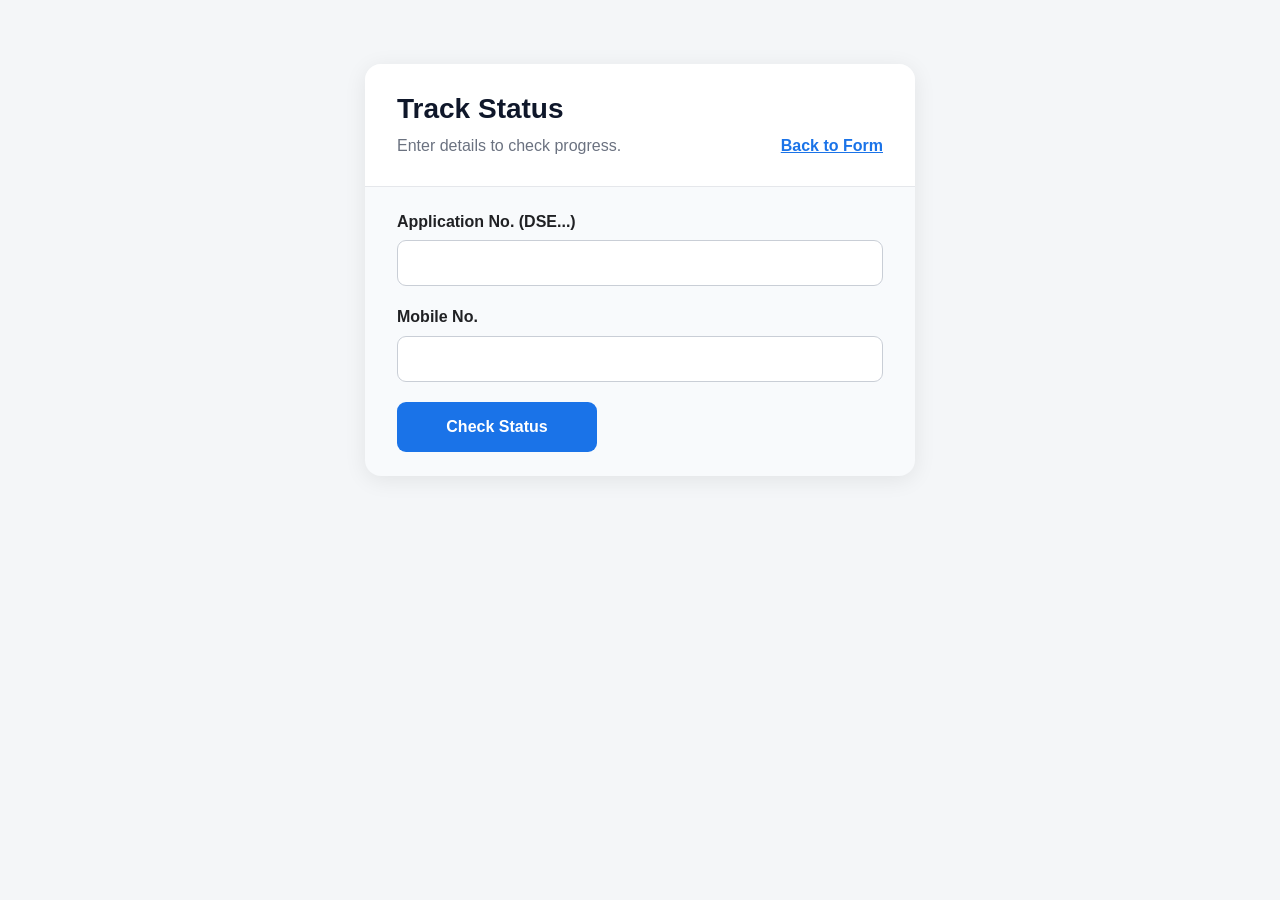
<file: status.html>
<!DOCTYPE html>
<html>
<head>
  <meta charset="UTF-8">
  <meta name="viewport" content="width=device-width, initial-scale=1.0">
  <title>Track Status</title>
  <link rel="stylesheet" href="style.css">
  <style>
    .status-result { padding:20px; background:#fff; border:1px solid #e5e7eb; border-radius:9px; margin-top:20px;}
    .status-row { display:flex; justify-content:space-between; padding:12px 0; border-bottom:1px solid #f1f5f9; font-size:14.5px;}
    .status-row:last-child { border-bottom:none; }
    .status-label { font-weight:700; color:#4b5563; }
  </style>
</head>
<body>
<div class="page">
  <div class="card" style="max-width: 550px; margin: 40px auto; background: #f8fafc;">
    <div class="header" style="background: #fff;">
      <h1>Track Status</h1>
      <p>Enter details to check progress. <a href="index.html" style="color:#1a73e8; font-weight:bold; float:right;">Back to Form</a></p>
    </div>
    
    <div style="padding: 24px 32px;">
      <form id="trackForm">
        <div class="field"><label>Application No. (DSE...)</label><input type="text" id="trackAppNo" required style="background: #fff;"></div>
        <div class="field"><label>Mobile No.</label><input type="tel" id="trackMobile" required maxlength="10" style="background: #fff;"></div>
        <button type="submit" class="action-btn">Check Status</button>
      </form>
      
      <div id="statusResult" class="status-result hidden"></div>
      
      <div id="studentUpdateBlock" class="hidden" style="margin-top: 24px; padding: 20px; background: #fff; border: 1px solid #cbd5e1; border-radius: 8px;">
        <h3 style="margin-top: 0; color: #0f172a;">Update Your Information</h3>
        <p style="font-size: 13px; color: #475569; margin-bottom: 16px;">Has your status changed? Update your record and attach documents here.</p>
        
        <div class="field" style="margin-bottom: 16px;"><label style="font-size: 13px;">Migration Status</label>
          <select id="updateStatus" style="min-height: 40px; padding: 8px 12px; font-size: 14px;">
             <option value="SUBMITTED">SUBMITTED</option><option value="SUBMIT AFTER (FOR NOC) - AUTONOMOUS COLLEGES">SUBMIT AFTER (FOR NOC) - AUTONOMOUS COLLEGES</option><option value="APPLIED">APPLIED</option><option value="Login Created">Login Created</option><option value="Other">Other</option>
          </select>
        </div>
        <div class="field" style="margin-bottom: 16px;"><label style="font-size: 13px;">Upload Document (Optional)</label>
          <input type="file" id="updateDoc" accept="application/pdf, image/jpeg, image/png" style="min-height: 40px; padding: 8px 12px; font-size: 14px; background: #f8fafc; border: 1px dashed #cbd5e1;">
        </div>
        <button type="button" class="action-btn" style="width: 100%; padding: 10px; font-size: 14px; background: #10b981;" onclick="submitStudentUpdate()">Save Updates</button>
      </div>

      <div id="message" class="message hidden"></div>
    </div>
  </div>
</div>
<div id="loading" class="loading hidden">Loading...</div>

<script src="api.js"></script>
<script>
const loading = document.getElementById('loading'); const message = document.getElementById('message'); const resultBox = document.getElementById('statusResult');
let currentAuth = { appNo: '', mobile: '' };

document.getElementById('trackForm').addEventListener('submit', async (e) => {
  e.preventDefault();
  message.classList.add('hidden'); resultBox.classList.add('hidden'); document.getElementById('studentUpdateBlock').classList.add('hidden');
  loading.classList.remove('hidden');
  
  const appNo = document.getElementById('trackAppNo').value.trim(); const mobile = document.getElementById('trackMobile').value.trim();
  
  try {
    const res = await callAPI('getStudentStatus', { appNo, mobile });
    loading.classList.add('hidden');
    if (res.found) {
      currentAuth = { appNo, mobile };
      const docHtml = res.docUrl ? `<div class="status-row"><span class="status-label">Document:</span> <a href="${esc(res.docUrl)}" target="_blank" style="color:#1a73e8; font-weight:700;">View Uploaded File</a></div>` : '';
      resultBox.innerHTML = `<div class="status-row"><span class="status-label">Name:</span> <span>${esc(res.name)}</span></div><div class="status-row"><span class="status-label">Branch:</span> <span>${esc(res.branch)}</span></div><div class="status-row"><span class="status-label">Current Status:</span> <strong style="color:#0ea5e9;">${esc(res.status)}</strong></div><div class="status-row"><span class="status-label">Payment Date:</span> <span>${esc(res.payDate)}</span></div>${docHtml}<div class="status-row" style="flex-direction: column; align-items: flex-start; background: #eff6ff; padding: 12px; border-radius: 6px; margin-top: 10px;"><span class="status-label" style="font-size: 13px;">Admin Update Note:</span><span style="color: #1e3a8a; font-size: 13.5px; line-height: 1.4;">${esc(res.updateNote)}</span></div>`;
      resultBox.classList.remove('hidden');
      
      const statusSelect = document.getElementById('updateStatus');
      if (!Array.from(statusSelect.options).some(opt => opt.value === res.status)) statusSelect.add(new Option(res.status, res.status));
      statusSelect.value = res.status;
      document.getElementById('studentUpdateBlock').classList.remove('hidden');
    } else {
      message.innerHTML = "No application found. Check App No and Mobile."; message.className = 'message error'; message.classList.remove('hidden');
    }
  } catch (err) {
    loading.classList.add('hidden'); message.textContent = err.message; message.className = 'message error'; message.classList.remove('hidden');
  }
});

async function submitStudentUpdate() {
  loading.classList.remove('hidden'); message.classList.add('hidden');
  try {
    const fileObj = await getFileBase64('updateDoc');
    const resMsg = await callAPI('studentUpdateRecord', { appNo: currentAuth.appNo, mobile: currentAuth.mobile, newStatus: document.getElementById('updateStatus').value, fileObj });
    loading.classList.add('hidden'); message.textContent = resMsg; message.className = 'message success'; message.classList.remove('hidden');
    document.querySelector('#trackForm button').click(); // refresh
    document.getElementById('updateDoc').value = ""; 
  } catch (err) {
    loading.classList.add('hidden'); message.textContent = err.message; message.className = 'message error'; message.classList.remove('hidden');
  }
}
</script>
</body>
</html>
</file>
<file: style.css>
*{box-sizing:border-box;-webkit-tap-highlight-color:transparent}
html{font-size:16px}
body{margin:0;background:#f4f6f8;color:#202124;font-family:Arial,sans-serif;min-height:100vh}
.page{width:100%;max-width:980px;margin:0 auto;padding:24px 16px}
.card{background:#fff;border-radius:16px;box-shadow:0 4px 22px rgba(0,0,0,.08);overflow:hidden}
.header{padding:28px 32px;border-bottom:1px solid #e5e7eb}
.header h1, .header h2{margin:0 0 8px;font-size:28px;line-height:1.2; color:#0f172a;}
.header p{margin:0;color:#6b7280;line-height:1.5}
.card section{padding:24px 32px;border-bottom:1px solid #edf0f2}
h2{font-size:19px;line-height:1.3;margin:0 0 20px}
h3{font-size:16px;line-height:1.3;margin:0 0 18px}
.grid{display:grid;grid-template-columns:repeat(2,minmax(0,1fr));gap:18px}
.field{margin-bottom:20px}
label{display:block;font-weight:600;margin-bottom:8px;line-height:1.35}
label span{color:#c62828}
input,select,textarea{width:100%;min-height:46px;border:1px solid #c9ced6;border-radius:9px;padding:11px 12px;font-size:16px;background:#fff;}
textarea{min-height:120px;resize:vertical}
input:focus,select:focus,textarea:focus{outline:2px solid #dbeafe;border-color:#2563eb}
input[type="radio"]{min-height:0;width:20px;height:20px;margin:0;accent-color:#1a73e8}
.options{display:grid;gap:9px}
.option{display:flex;align-items:center;gap:10px;min-height:46px;border:1px solid #e1e5ea;border-radius:9px;padding:10px 12px;cursor:pointer;}
.option:has(input:checked){border-color:#8ab4f8;background:#f5f9ff}
.picker{position:relative}
.results{position:absolute;z-index:20;left:0;right:0;top:calc(100% + 2px);background:#fff;border:1px solid #c9ced6;border-radius:9px;max-height:320px;overflow:auto;display:none;box-shadow:0 6px 18px rgba(0,0,0,.12)}
.result{padding:13px;border-bottom:1px solid #f0f2f4;cursor:pointer;}
.result:hover{background:#f4f7fb}
.selected{margin-top:9px;padding:11px 12px;border-radius:9px;background:#eef6ff;border:1px solid #bfdbfe;}
.linkBtn{border:0;background:none;color:#2563eb;padding:9px 0;cursor:pointer;font-size:15px;text-align:left}
.actions{padding:22px 32px;background:#fafafa}
.action-btn {width:100%;min-height:50px;border:0;border-radius:9px;padding:13px 22px;background:#1a73e8;color:#fff;font-size:16px;font-weight:700;cursor:pointer;}
.cancel-btn {width:100%;min-height:50px;border:1px solid #cbd5e1;border-radius:9px;padding:13px 22px;background:#fff;color:#475569;font-size:16px;font-weight:700;cursor:pointer;}
.action-btn:disabled{opacity:.6;cursor:not-allowed}
.message{margin-top:16px;padding:13px;border-radius:9px;line-height:1.5;}
.message.success{background:#ecfdf3;color:#166534}
.message.error{background:#fef2f2;color:#991b1b}
.hidden{display:none!important}
.loading{position:fixed;inset:0;background:rgba(255,255,255,.8);display:flex;align-items:center;justify-content:center;font-weight:700;z-index:99;font-size:20px;}
.conditional{margin-top:18px;padding:18px;border-radius:12px;background:#f8fafc;border:1px solid #e5e7eb}
.step-indicator {display:flex;align-items:center;justify-content:center;padding:24px 32px;background:#fff;border-bottom:1px solid #e5e7eb;}
.step-dot {width:32px;height:32px;border-radius:50%;background:#e2e8f0;color:#64748b;display:flex;align-items:center;justify-content:center;font-weight:bold;z-index:2;}
.step-dot.active {background:#1a73e8;color:#fff;}
.step-line {height:4px;flex:1;background:#e2e8f0;margin:0 -5px;max-width:100px;}
@media(min-width:701px){ .action-btn, .cancel-btn {width:auto;min-width:200px} }
/* Admin Specific */
.modal-overlay {position:fixed;inset:0;background:rgba(15,23,42,0.6);z-index:100;display:flex;align-items:center;justify-content:center;padding:16px;}
.modal-content {background:#fff;border-radius:12px;padding:24px;width:100%;max-width:450px;box-shadow:0 10px 25px rgba(0,0,0,0.1);max-height:90vh;overflow-y:auto;}
.modal-actions {display:flex;gap:12px;margin-top:20px;}
</file>
